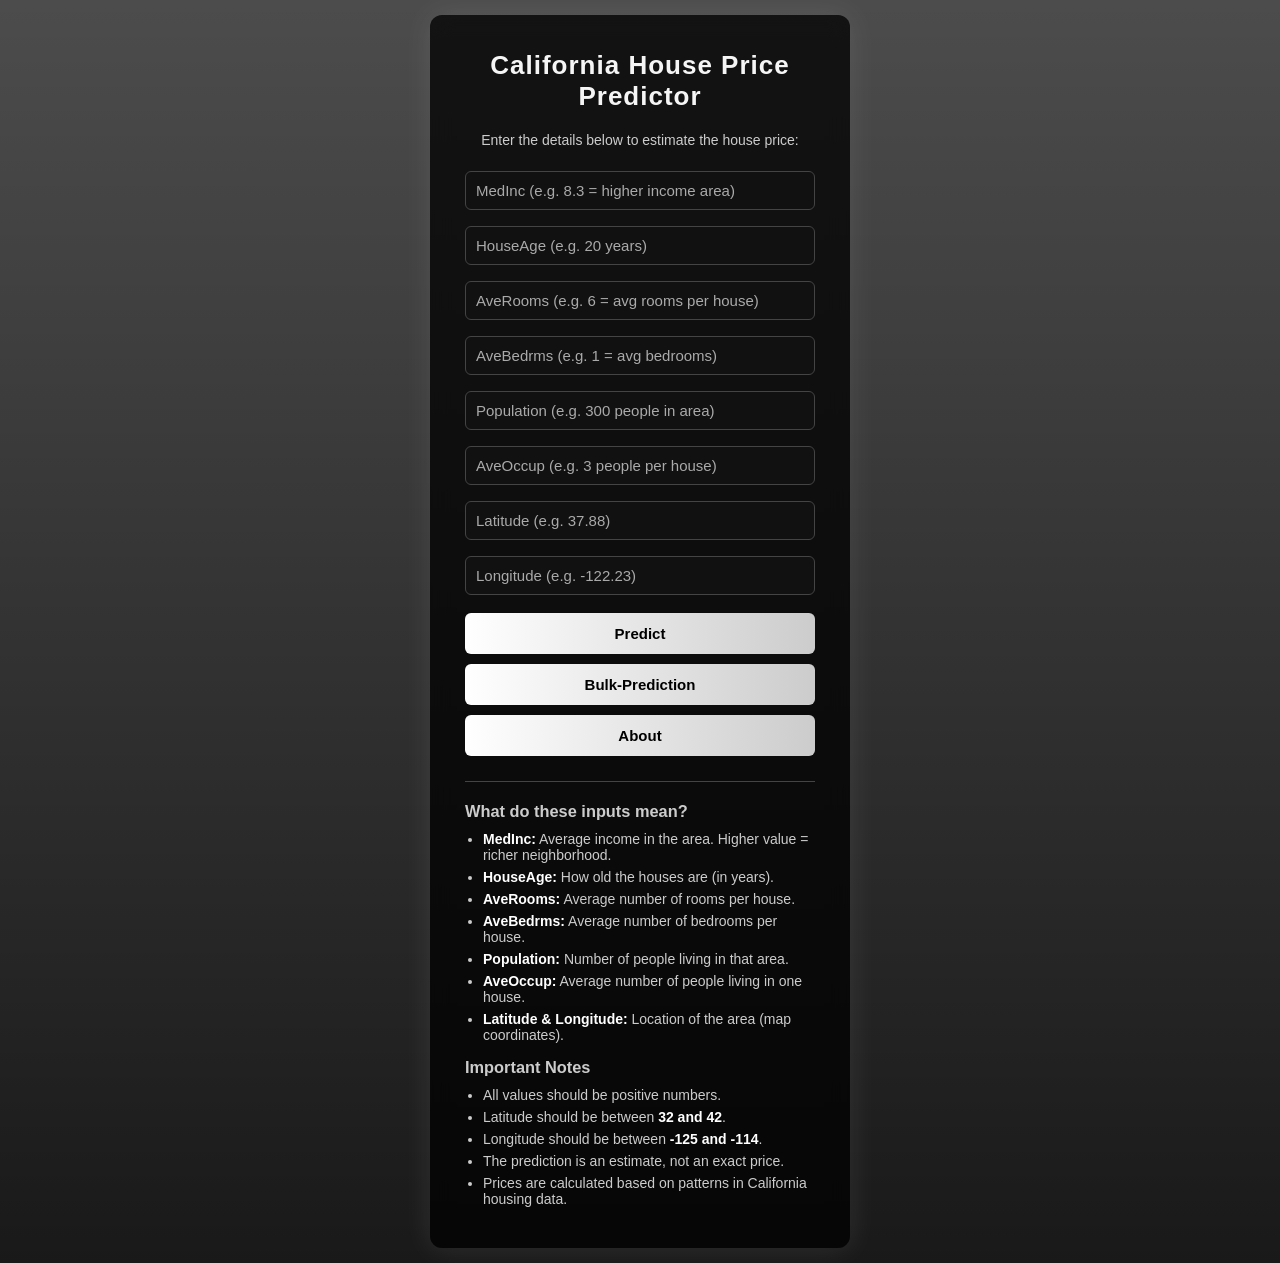
<file: frontend/index.html>
<!DOCTYPE html>
<html lang="en">

<head>
    <meta charset="UTF-8">
    <meta name="viewport" content="width=device-width, initial-scale=1.0">
    <title>California House Price Predictor</title>
    <link rel="stylesheet" href="style.css">
</head>

<body>

    <div class="container">

        <h2>California House Price Predictor</h2>
        <p>Enter the details below to estimate the house price:</p>

       
        <input id="MedInc" placeholder="MedInc (e.g. 8.3 = higher income area)">
        <input id="HouseAge" placeholder="HouseAge (e.g. 20 years)">
        <input id="AveRooms" placeholder="AveRooms (e.g. 6 = avg rooms per house)">
        <input id="AveBedrms" placeholder="AveBedrms (e.g. 1 = avg bedrooms)">
        <input id="Population" placeholder="Population (e.g. 300 people in area)">
        <input id="AveOccup" placeholder="AveOccup (e.g. 3 people per house)">
        <input id="Latitude" placeholder="Latitude (e.g. 37.88)">
        <input id="Longitude" placeholder="Longitude (e.g. -122.23)">

        <button onclick="predict()">Predict</button>
        <button onclick="window.location.href='upload.html'">Bulk-Prediction</button>
        <button onclick="window.location.href='about.html'">About</button>

        <h3 id="result"></h3>

        <hr>

       
        <div class="info">

            <h3>What do these inputs mean?</h3>
            <ul>
                <li><b>MedInc:</b> Average income in the area. Higher value = richer neighborhood.</li>
                <li><b>HouseAge:</b> How old the houses are (in years).</li>
                <li><b>AveRooms:</b> Average number of rooms per house.</li>
                <li><b>AveBedrms:</b> Average number of bedrooms per house.</li>
                <li><b>Population:</b> Number of people living in that area.</li>
                <li><b>AveOccup:</b> Average number of people living in one house.</li>
                <li><b>Latitude & Longitude:</b> Location of the area (map coordinates).</li>
            </ul>

            <h3>Important Notes</h3>
            <ul>
                <li>All values should be positive numbers.</li>
                <li>Latitude should be between <b>32 and 42</b>.</li>
                <li>Longitude should be between <b>-125 and -114</b>.</li>
                <li>The prediction is an estimate, not an exact price.</li>
                <li>Prices are calculated based on patterns in California housing data.</li>
            </ul>

        </div>

    </div>

    <script>
        const API_BASE_URL = "https://ml-api-eew8.onrender.com";

        async function predict() {
            const data = {
                MedInc: parseFloat(document.getElementById("MedInc").value),
                HouseAge: parseFloat(document.getElementById("HouseAge").value),
                AveRooms: parseFloat(document.getElementById("AveRooms").value),
                AveBedrms: parseFloat(document.getElementById("AveBedrms").value),
                Population: parseFloat(document.getElementById("Population").value),
                AveOccup: parseFloat(document.getElementById("AveOccup").value),
                Latitude: parseFloat(document.getElementById("Latitude").value),
                Longitude: parseFloat(document.getElementById("Longitude").value)
            };

            try {
                const res = await fetch(`${API_BASE_URL}/predict`, {
                    method: "POST",
                    headers: { "Content-Type": "application/json" },
                    body: JSON.stringify(data)
                });

                const result = await res.json();
                document.getElementById("result").innerText =
                    "Estimated Price: " + result.predicted_price;

            } catch (error) {
                document.getElementById("result").innerText =
                    "Error connecting to server!";
            }
        }
    </script>

</body>

</html>
</file>
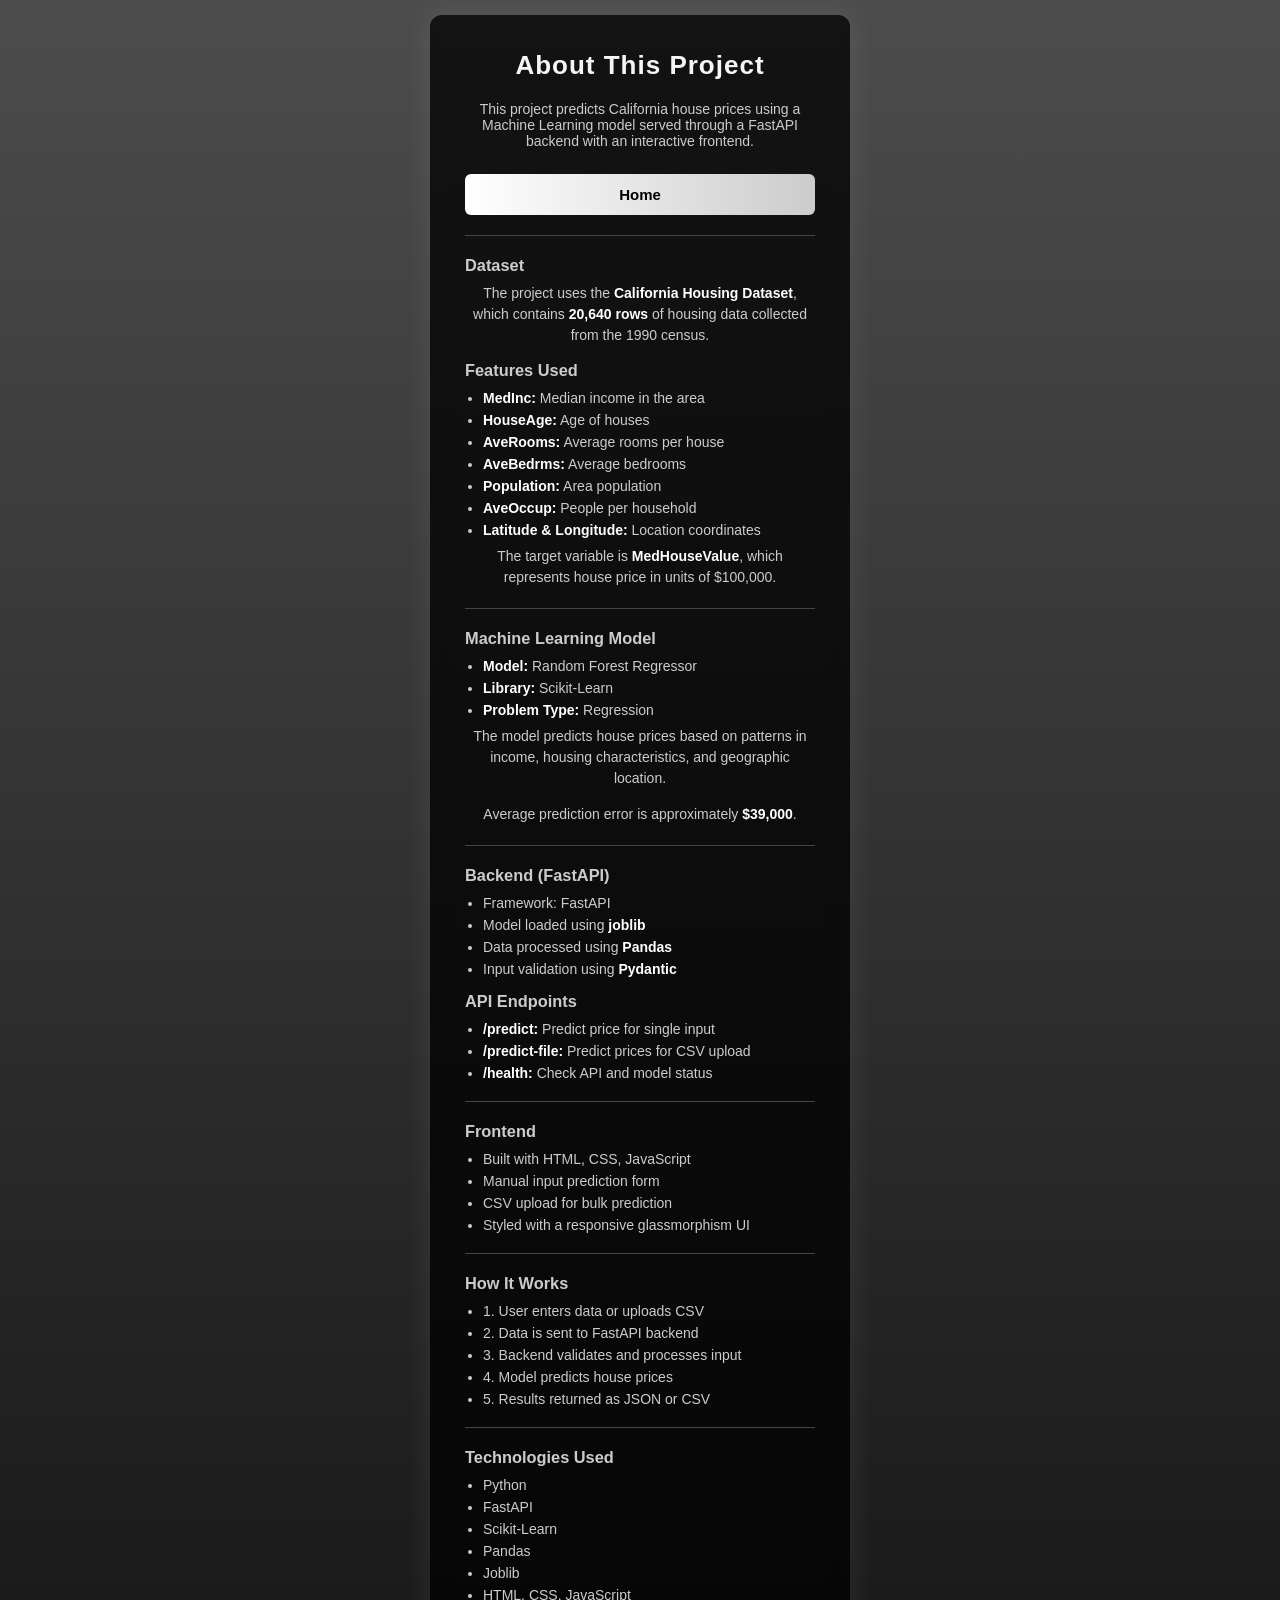
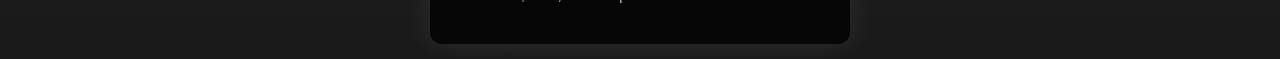
<file: frontend/about.html>
<!DOCTYPE html>
<html lang="en">

<head>
    <meta charset="UTF-8">
    <meta name="viewport" content="width=device-width, initial-scale=1.0">
    <title>About Project</title>
    <link rel="stylesheet" href="style.css">
</head>

<body>

    <div class="container">

        <h2>About This Project</h2>
        <p>
            This project predicts California house prices using a Machine Learning model
            served through a FastAPI backend with an interactive frontend.
        </p>

        <button onclick="window.location.href='index.html'">Home</button>

        <hr>

       
        <div class="info">
            <h3>Dataset</h3>
            <p>
                The project uses the <b>California Housing Dataset</b>, which contains
                <b>20,640 rows</b> of housing data collected from the 1990 census.
            </p>

            <h3>Features Used</h3>
            <ul>
                <li><b>MedInc:</b> Median income in the area</li>
                <li><b>HouseAge:</b> Age of houses</li>
                <li><b>AveRooms:</b> Average rooms per house</li>
                <li><b>AveBedrms:</b> Average bedrooms</li>
                <li><b>Population:</b> Area population</li>
                <li><b>AveOccup:</b> People per household</li>
                <li><b>Latitude & Longitude:</b> Location coordinates</li>
            </ul>

            <p>
                The target variable is <b>MedHouseValue</b>, which represents house price
                in units of $100,000.
            </p>
        </div>

        <hr>

     
        <div class="info">
            <h3>Machine Learning Model</h3>
            <ul>
                <li><b>Model:</b> Random Forest Regressor</li>
                <li><b>Library:</b> Scikit-Learn</li>
                <li><b>Problem Type:</b> Regression</li>
            </ul>

            <p>
                The model predicts house prices based on patterns in income, housing
                characteristics, and geographic location.
            </p>

            <p>
                Average prediction error is approximately <b>$39,000</b>.
            </p>
        </div>

        <hr>

        
        <div class="info">
            <h3>Backend (FastAPI)</h3>
            <ul>
                <li>Framework: FastAPI</li>
                <li>Model loaded using <b>joblib</b></li>
                <li>Data processed using <b>Pandas</b></li>
                <li>Input validation using <b>Pydantic</b></li>

            </ul>

            <h3>API Endpoints</h3>
            <ul>
                <li><b>/predict:</b> Predict price for single input</li>
                <li><b>/predict-file:</b> Predict prices for CSV upload</li>
                <li><b>/health:</b> Check API and model status</li>
            </ul>
        </div>

        <hr>

     
        <div class="info">
            <h3>Frontend</h3>
            <ul>
                <li>Built with HTML, CSS, JavaScript</li>
                <li>Manual input prediction form</li>
                <li>CSV upload for bulk prediction</li>
                <li>Styled with a responsive glassmorphism UI</li>
            </ul>
        </div>

        <hr>

       
        <div class="info">
            <h3>How It Works</h3>
            <ul>
                <li>1. User enters data or uploads CSV</li>
                <li>2. Data is sent to FastAPI backend</li>
                <li>3. Backend validates and processes input</li>
                <li>4. Model predicts house prices</li>
                <li>5. Results returned as JSON or CSV</li>
            </ul>
        </div>

        <hr>

        
        <div class="info">
            <h3>Technologies Used</h3>
            <ul>
                <li>Python</li>
                <li>FastAPI</li>
                <li>Scikit-Learn</li>
                <li>Pandas</li>
                <li>Joblib</li>
                <li>HTML, CSS, JavaScript</li>
            </ul>
        </div>

    </div>

</body>

</html>
</file>
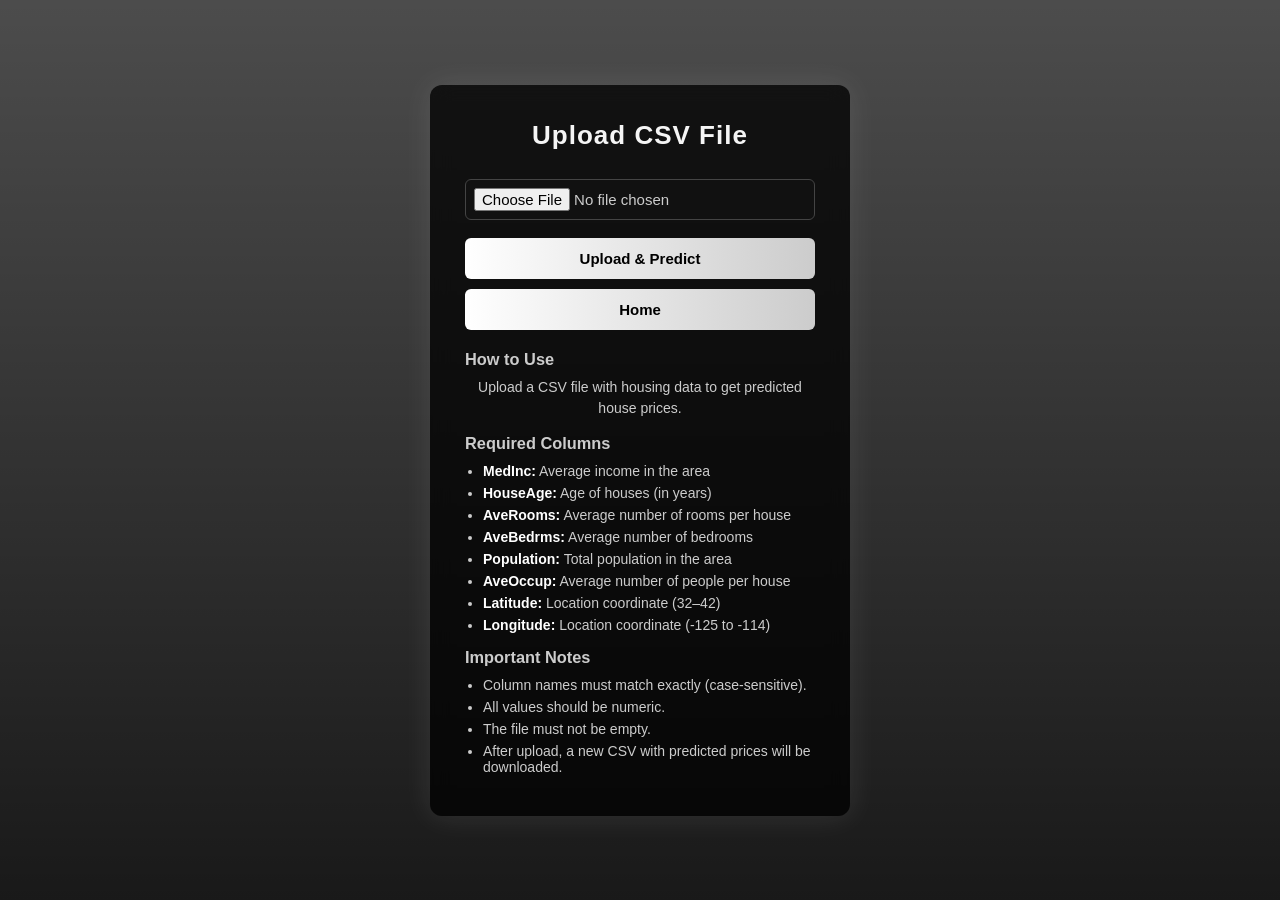
<file: frontend/upload.html>
<!DOCTYPE html>
<html lang="en">

<head>
    <title>CSV Prediction Upload</title>
    <link rel="stylesheet" href="style.css">
    <meta charset="UTF-8">
    <meta name="viewport" content="width=device-width, initial-scale=1.0">
</head>

<body>

    <div class="container">

        <h2>Upload CSV File</h2>

        <input type="file" id="fileInput" accept=".csv">

        <button onclick="uploadFile()">Upload & Predict</button>
        <button onclick="window.location.href='index.html'">Home</button>

        <p id="status"></p>


        <div class="info">

            <h3>How to Use</h3>
            <p>
                Upload a CSV file with housing data to get predicted house prices.
            </p>

            <h3>Required Columns</h3>
            <ul>
                <li><b>MedInc:</b> Average income in the area</li>
                <li><b>HouseAge:</b> Age of houses (in years)</li>
                <li><b>AveRooms:</b> Average number of rooms per house</li>
                <li><b>AveBedrms:</b> Average number of bedrooms</li>
                <li><b>Population:</b> Total population in the area</li>
                <li><b>AveOccup:</b> Average number of people per house</li>
                <li><b>Latitude:</b> Location coordinate (32–42)</li>
                <li><b>Longitude:</b> Location coordinate (-125 to -114)</li>
            </ul>

            <h3>Important Notes</h3>
            <ul>
                <li>Column names must match exactly (case-sensitive).</li>
                <li>All values should be numeric.</li>
                <li>The file must not be empty.</li>
                <li>After upload, a new CSV with predicted prices will be downloaded.</li>
            </ul>

        </div>

        <script>
            const API_BASE_URL = "https://ml-api-eew8.onrender.com";

            async function uploadFile() {
                const fileInput = document.getElementById("fileInput");
                const status = document.getElementById("status");

                status.innerText = "";

                if (!fileInput.files.length) {
                    status.innerText = "Please select a file.";
                    return;
                }

                const file = fileInput.files[0];

                // Validate CSV
                if (!file.name.endsWith(".csv")) {
                    status.innerText = "Only CSV files are allowed.";
                    return;
                }

                const formData = new FormData();
                formData.append("file", file);

                try {
                    const response = await fetch(`${API_BASE_URL}/predict-file`, {
                        method: "POST",
                        body: formData
                    });

                    if (!response.ok) {
                        const err = await response.json();
                        status.innerText = err.detail || "Error occurred.";
                        return;
                    }

                    // Handle file download
                    const blob = await response.blob();
                    const url = window.URL.createObjectURL(blob);

                    const a = document.createElement("a");
                    a.href = url;
                    a.download = "predictions.csv";
                    document.body.appendChild(a);
                    a.click();
                    a.remove();

                    status.className = "success";
                    status.innerText = "Download started...";
                    setTimeout(() => {
                        status.innerText = "";
                    }, 3000);

                } catch (error) {
                    status.innerText = "Failed to connect to server.";
                }
            }
        </script>

    </div>

</body>

</html>
</file>
<file: frontend/style.css>
* {
  margin: 0;
  padding: 0;
  box-sizing: border-box;
  font-family: "Segoe UI", Tahoma, Geneva, Verdana, sans-serif;
}


body {
  min-height: 100vh;
  padding: 15px;

  display: flex;
  justify-content: center;
  align-items: flex-start;

  background: linear-gradient(rgba(0,0,0,0.7), rgba(0,0,0,0.9)),
              url("https://images.pexels.com/photos/23368595/pexels-photo-23368595.jpeg");
  background-size: cover;
  background-position: center;
}


.container {
  width: 100%;
  max-width: 420px;   
  
  margin: 0 auto;     
  
  padding: 25px;
  border-radius: 12px;

  background: rgba(0, 0, 0, 0.75);
  backdrop-filter: blur(10px);
  box-shadow: 0 0 30px rgba(255,255,255,0.1);
}

.container::-webkit-scrollbar {
  width: 6px;
}

.container::-webkit-scrollbar-thumb {
  background: #888;
  border-radius: 10px;
}


.container h2 {
  text-align: center;
  margin-bottom: 20px;
  letter-spacing: 1px;
  color: whitesmoke
}

.container p {
  text-align: center;
  font-size: 14px;
  margin-bottom: 15px;
  color: #ccc;
}


input {
  width: 100%;
  padding: 10px;
  margin: 8px 0;

  border-radius: 6px;
  border: 1px solid #444;
  outline: none;

  background: #111;
  color: #fff;

  transition: 0.3s;
}

input::placeholder {
  color: #aaa;
}

input:focus {
  border-color: #fff;
  box-shadow: 0 0 8px rgba(255,255,255,0.4);
}


button {
  width: 100%;
  padding: 12px;
  margin-top: 15px;

  border: none;
  border-radius: 6px;

  background: linear-gradient(90deg, #fff, #ccc);
  color: #000;
  font-weight: bold;

  cursor: pointer;
  position: relative;
  overflow: hidden;

  transition: 0.3s;
}


button:hover {
  transform: scale(1.03);
  background: #fff;
}


button::before {
  content: "";
  position: absolute;
  top: 0;
  left: -100%;

  width: 100%;
  height: 100%;

  background: linear-gradient(
    120deg,
    transparent,
    rgba(255,255,255,0.6),
    transparent
  );

  transition: 0.5s;
}

button:hover::before {
  left: 100%;
}


#result {
  margin-top: 20px;
  text-align: center;
  font-size: 22px;
  font-weight: bold;
  letter-spacing: 1px;
  color: rgb(8, 7, 7);
  margin-bottom: 25px;
  background-color: #8cd28c ;
  border-radius: 6px;
  
}


.info {
  margin-top: 20px;
  font-size: 14px;
  color: #ccc;
}

.info h3 {
  margin-top: 15px;
}

.info ul {
  margin-top: 10px;
  padding-left: 18px;
}

.info li {
  margin-bottom: 6px;
}




@media (max-width: 768px) {
  .container {
    width: 90%;
    padding: 25px;
  }

  .container h2 {
    font-size: 22px;
  }

  input {
    padding: 9px;
    font-size: 14px;
  }

  button {
    padding: 11px;
    font-size: 14px;
  }

  #result {
    font-size: 20px;
  }
}


@media (max-width: 480px) {
  body {
    padding: 10px;
    align-items: flex-start; 
  }

  .container {
    width: 100%;
    padding: 20px;
    border-radius: 10px;
  }

  .container h2 {
    font-size: 20px;
  }

  .container p {
    font-size: 13px;
  }

  input {
    padding: 8px;
    font-size: 13px;
  }

  button {
    padding: 10px;
    font-size: 13px;
  }

  #result {
    font-size: 18px;
  }

  .info {
    font-size: 12px;
  }
}


@media (min-width: 1200px) {
  .container {
    width: 500px;
    padding: 35px;
  }

  .container h2 {
    font-size: 26px;
  }

  input {
    font-size: 15px;
  }

  button {
    font-size: 15px;
  }

  #result {
    font-size: 24px;
  }
}


@media (max-width: 360px) {
  .container {
    padding: 15px;
  }

  .container h2 {
    font-size: 18px;
  }

  input {
    font-size: 12px;
  }

  button {
    font-size: 12px;
  }

  #result {
    font-size: 16px;
  }
}

@media (min-width: 768px) {
  body {
    align-items: center;
  }
}

@media (max-width: 480px) {
  .container {
    padding: 20px;
  }
}


input[type="file"] {
    padding: 8px;
    background: #111;
    color: #ccc;
    border: 1px solid #444;
}


#status {
    margin-top: 15px;
    text-align: center;
    font-weight: bold;
    color: #fff;
}


#status.success {
    color: #4CAF50;
}

#status.error {
    color: #ff4d4d;
}



.container button {
    margin-top: 10px;
}


.container hr {
    margin: 20px 0;
    border: 0;
    height: 1px;
    background: #444;
}


.info p {
    margin-top: 8px;
    line-height: 1.5;
}


.info b {
    color: #fff;
}
</file>
